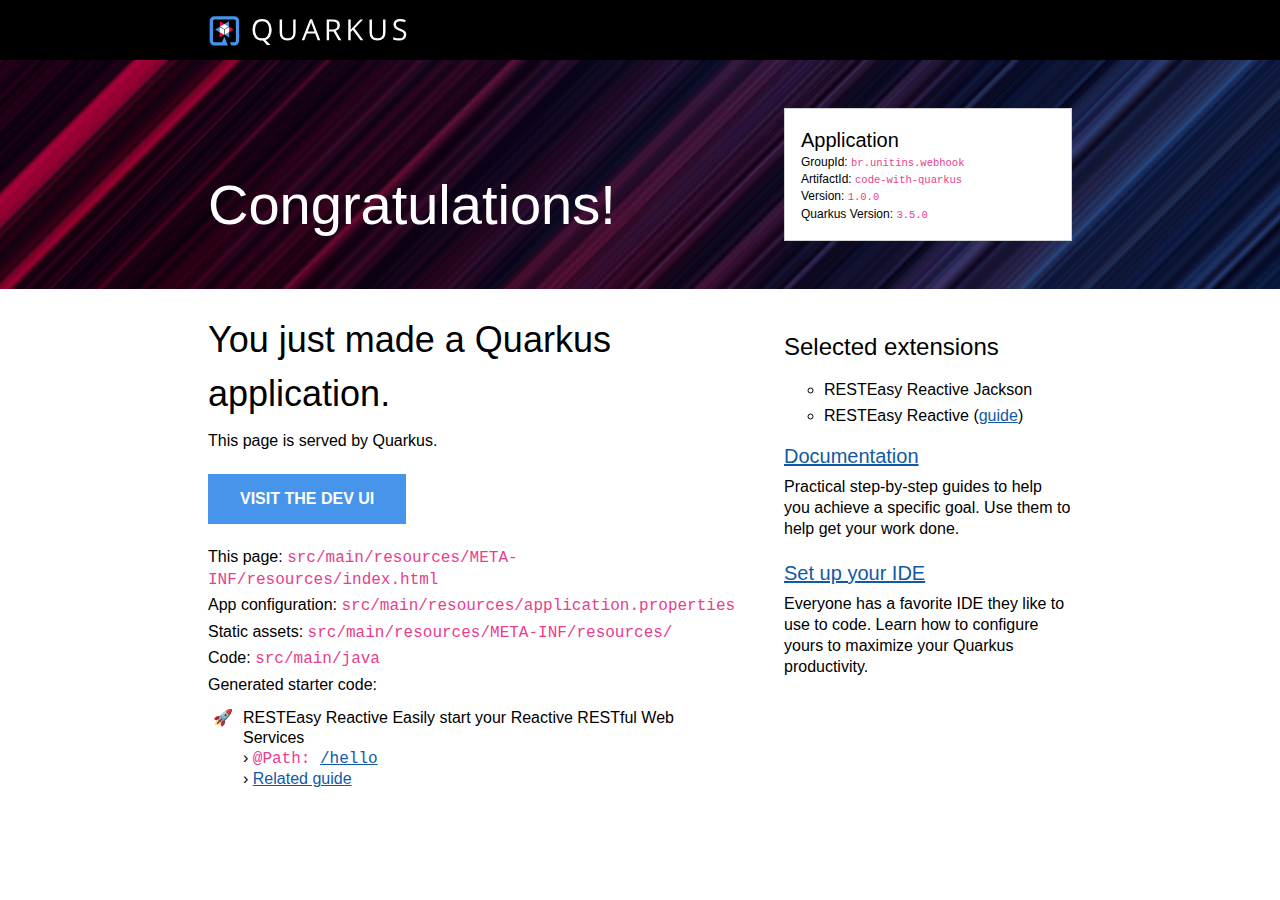
<file: src/main/resources/META-INF/resources/index.html>
<!DOCTYPE html>
<html lang="en">
    <head>
        <meta charset="UTF-8">
        <title>code-with-quarkus - 1.0.0</title>
        <style>
            body {
                margin: 0;
                font-family: Roboto, "Helvetica Neue", Arial, sans-serif;
            }
            code {
                font-family: "Courier New", monospace;
                color: #e83e8c;
                word-break: break-word;
            }
            h1, h2, h3, h4, h5, h6 {
                margin-bottom: 0.5rem;
                font-weight: 400;
                line-height: 1.5;
            }
            h1 { font-size: 2.25rem; }
            h2 { font-size: 1.6rem }
            h3 { font-size: 1.5rem }
            h4 { font-size: 1.4rem }
            h5 { font-size: 1.25rem }
            h6 { font-size: 1rem }
            p {
                padding: .15rem 0;
                margin: 0;
                line-height: 1.3rem;
            }
            a {
                text-decoration: underline;
                color: #1259A5;
            }
            a:hover, a:active { color: #c00; }
            .grid {
                display: grid;
                grid-template-columns: repeat(12, 1fr);
                clear: both;
            }
            .header-wrapper {
                padding: 0 13rem;
                background: black;
            }
            .banner-wrapper {
                padding: 0 13rem;
                background: url([data-uri]) repeat-x, #0D1C2C;
            }
            .content-wrapper {
                padding: 0 13rem;
                background: white;
            }
            .header {
                background-position: 0 1rem;
                min-height: 60px;
                grid-column: span 12;
            }
            #quarkus-logo-svg {
                width: 200px;
                height: 30px;
                padding-top: 1rem;
            }
            .banner {
                grid-column: span 12;
                padding: 2rem 0;
            }
            .callout {
                color: white;
                font-size: 3.5rem;
                margin: 0;
                padding-top: 5rem;
                grid-column: span 8;
            }
            .app-details {
                margin: 1rem 0;
                border: 1px solid lightgrey;
                padding: 1rem;
                background: white;
                font-size: .75rem;
                font-weight: 300;
                grid-column: span 4;
            }
            .app-details code { font-size: 87.5%; }
            .app-details ul {
                list-style-type: none;
                padding: 0;
                margin: 0;
            }
            .app-details ul li { margin-bottom: 0.2rem; }
            .app-details h5 {
                margin: 0;
                padding: 0;
            }
            .left-column {
                grid-column: span 8;
                padding-right: 3rem;
            }
            .left-column p {
                padding: .15rem 0;
                margin: 0;
                font-weight: 300;
            }
            .left-column ul {
                margin: 0;
                padding: 10px 0 0 25px;
                list-style-type: "\1F680";
                font-weight: 300;
            }
            .left-column li { padding-left: 10px; }
            .left-column .cta-button {
                margin: 20px 0;
                display: inline-block;
                padding: 1rem 2rem;
                background-color: #4695EB;
                font-weight: 600;
                color: white;
                text-decoration: none;
                text-transform: uppercase;
            }
            .right-column {
                grid-column: span 4;
                margin-top: 1rem;
                font-weight: 200;
            }
            .right-column h5 {
                padding: 1rem 0 .25rem 0;
                margin: 0;
                font-weight: 300;
            }
            .right-column h3 { font-weight: 400;}
            .right-column ul {
                margin: 0;
                list-style-type: circle;
            }
            .right-column li {
                padding: .5rem 0 0 0;
            }
            .provided-code {
                line-height: 20px;
            }
            .provided-code b {
                font-weight: 400;
                margin-bottom: 15px;
            }
            @media screen and (max-width: 1023px) {
                .header-wrapper {
                    padding: 0 1rem;
                    background: black;
                }
                .banner-wrapper { padding: 0 1rem; }
                .content-wrapper {
                    padding: 0 1rem;
                    background: white;
                }
                .left-column {
                    grid-column: span 12;
                }
                .right-column {
                    grid-column: span 12;
                    margin: 3rem 0;
                }
                .callout {
                    color: white;
                    font-size: 3.5rem;
                    margin: 0;
                    padding: 1rem 0;
                    grid-column: span 12;
                }
                .app-details {
                    margin: 1rem 0;
                    border: 1px solid lightgrey;
                    padding: 1rem;
                    background: white;
                    font-size: 1rem;
                    font-weight: 300;
                    grid-column: span 12;
                }
            }
        </style>
    </head>
    <body>
        <div class="header-wrapper">
            <div class="grid">
                <div class="header">
                    <svg id="quarkus-logo-svg" data-name="Quarkus Logo" xmlns="http://www.w3.org/2000/svg" viewBox="0 0 1280 195">
                        <defs>
                            <style>.cls-1 {
                                fill: #fff;
                            }

                            .cls-2 {
                                fill: #4695eb;
                            }

                            .cls-3 {
                                fill: #ff004a;
                            }</style>
                        </defs>
                        <title>quarkus_logo_horizontal_rgb_1280px_reverse</title>
                        <path class="cls-1"
                              d="M404,89.39q0,25.9-10.49,43.07a52.31,52.31,0,0,1-29.61,23.24l32.3,33.39H373.29l-26.45-30.44-5.11.19q-30,0-46.27-18.22T279.17,89.2q0-32.93,16.34-51.05T341.92,20q29.24,0,45.66,18.45T404,89.39Zm-108.14,0q0,27.39,11.74,41.55t34.11,14.15q22.56,0,34.07-14.11t11.51-41.59q0-27.21-11.47-41.27T341.92,34.05q-22.56,0-34.3,14.16T295.88,89.39Z"/>
                        <path class="cls-1"
                              d="M559.56,22.15V109.4q0,23.05-14,36.25T507,158.84q-24.51,0-37.92-13.29T455.7,109V22.15h15.78v88q0,16.88,9.28,25.91t27.29,9q17.16,0,26.45-9.08T543.78,110V22.15Z"/>
                        <path class="cls-1"
                              d="M703.6,157,686.7,114.1H632.31L615.6,157h-16L653.29,21.6h13.27L719.93,157Zm-21.82-57L666,58.21q-3.07-7.92-6.32-19.46a172.55,172.55,0,0,1-5.85,19.46l-16,41.78Z"/>
                        <path class="cls-1"
                              d="M777.19,100.92V157H761.4V22.15h37.23q25,0,36.89,9.5t11.93,28.59q0,26.74-27.29,36.16L857,157H838.35l-32.86-56.07Zm0-13.47h21.62q16.71,0,24.51-6.6t7.79-19.78q0-13.37-7.93-19.27T797.7,35.89H777.19Z"/>
                        <path class="cls-1"
                              d="M999.75,157H981.18L931.71,91.6l-14.2,12.54V157H901.73V22.15h15.78V89l61.54-66.87h18.66L943.13,80.72Z"/>
                        <path class="cls-1"
                              d="M1143.69,22.15V109.4q0,23.05-14,36.25t-38.52,13.19q-24.5,0-37.92-13.29T1039.82,109V22.15h15.78v88q0,16.88,9.28,25.91t27.29,9q17.17,0,26.46-9.08t9.28-26.06V22.15Z"/>
                        <path class="cls-1"
                              d="M1279,121.11q0,17.8-13,27.76t-35.28,10q-24.13,0-37.13-6.18V137.53a97.82,97.82,0,0,0,18.2,5.53,95.67,95.67,0,0,0,19.49,2q15.78,0,23.76-6t8-16.55q0-7-2.83-11.48t-9.46-8.26q-6.65-3.78-20.19-8.58-18.94-6.72-27.06-16t-8.12-24.07q0-15.58,11.79-24.81t31.18-9.22a92.55,92.55,0,0,1,37.22,7.37l-4.91,13.65q-16.82-7-32.68-7-12.53,0-19.58,5.35t-7.06,14.85q0,7,2.6,11.48t8.77,8.21q6.18,3.73,18.89,8.26,21.36,7.56,29.38,16.23T1279,121.11Z"/>
                        <polygon class="cls-2" points="126.05 34.6 96.61 51.59 126.05 68.59 126.05 34.6"/>
                        <polygon class="cls-3" points="67.17 34.6 67.17 68.59 96.61 51.59 67.17 34.6"/>
                        <polygon class="cls-1" points="126.05 68.59 96.61 51.59 67.17 68.59 96.61 85.59 126.05 68.59"/>
                        <polygon class="cls-2" points="36.13 88.36 65.57 105.36 65.57 71.37 36.13 88.36"/>
                        <polygon class="cls-3" points="65.57 139.35 95.01 122.36 65.57 105.36 65.57 139.35"/>
                        <polygon class="cls-1" points="65.57 71.37 65.57 105.36 95.01 122.36 95.01 88.36 65.57 71.37"/>
                        <polygon class="cls-2" points="127.65 139.35 127.65 105.36 98.21 122.36 127.65 139.35"/>
                        <polygon class="cls-3" points="157.09 88.36 127.65 71.37 127.65 105.36 157.09 88.36"/>
                        <polygon class="cls-1" points="98.21 122.36 127.65 105.36 127.65 71.37 98.21 88.36 98.21 122.36"/>
                        <path class="cls-2"
                              d="M160.5,1H32.72A31.81,31.81,0,0,0,1,32.72V160.5a31.81,31.81,0,0,0,31.72,31.72h87.51L96.61,134.85,79.48,171.07H32.72A10.71,10.71,0,0,1,22.15,160.5V32.72A10.71,10.71,0,0,1,32.72,22.15H160.5a10.71,10.71,0,0,1,10.57,10.57V160.5a10.71,10.71,0,0,1-10.57,10.57H132.77l8.71,21.15h19a31.81,31.81,0,0,0,31.72-31.72V32.72A31.81,31.81,0,0,0,160.5,1Z"/>
                    </svg>
                </div>
            </div>
        </div>
        <div class="banner-wrapper">
            <div class="grid">
                <div class="banner">
                    <div class="grid">
                        <div class="callout">Congratulations!</div>
                        <div class="app-details">
                            <h5>Application</h5>
                            <ul>
                                <li>GroupId: <code>br.unitins.webhook</code></li>
                                <li>ArtifactId: <code>code-with-quarkus</code></li>
                                <li>Version: <code>1.0.0</code></li>
                                <li>Quarkus Version: <code>3.5.0</code></li>
                            </ul>
                        </div>
                    </div>
                </div>
            </div>
        </div>
        <div class="content-wrapper">
            <div class="grid">
                <div class="left-column">
                    <h1>You just made a Quarkus application.</h1>
                    <p>This page is served by Quarkus.</p>
                    <a href="/q/dev-ui/" class="cta-button">Visit the Dev UI</a>
                    <p>This page: <code>src/main/resources/META-INF/resources/index.html</code></p>
                    <p>App configuration: <code>src/main/resources/application.properties</code></p>
                    <p>Static assets: <code>src/main/resources/META-INF/resources/</code></p>
                    <p>Code: <code>src/main/java</code></p>
                    <p>Generated starter code:</p>
                    <ul class="provided-code">
                                <li class="provided-code">
            <b>RESTEasy Reactive</b>&nbsp;Easily start your Reactive RESTful Web Services
            <br />&rsaquo; <code>@Path: <a href="/hello" class="path-link" target="_blank">/hello</a></code>
            <br />&rsaquo; <a href="https://quarkus.io/guides/getting-started-reactive#reactive-jax-rs-resources" class="guide-link" target="_blank">Related guide</a>
        </li>

                    </ul>
                </div>
                <div class="right-column">
                    <h3>Selected extensions</h3>
                    <ul>
                        <li title="Jackson serialization support for RESTEasy Reactive. This extension is not compatible with the quarkus-resteasy extension, or any of the extensions that depend on it">RESTEasy Reactive Jackson</li>
                        <li title="A Jakarta REST implementation utilizing build time processing and Vert.x. This extension is not compatible with the quarkus-resteasy extension, or any of the extensions that depend on it.">RESTEasy Reactive (<a href="https://quarkus.io/guides/resteasy-reactive" target="_blank">guide</a>)</li>
                    </ul>
                    <h5><a href="https://quarkus.io/guides/">Documentation</a></h5>
                    <p>Practical step-by-step guides to help you achieve a specific goal. Use them to help get your work
                        done.</p>
                    <h5><a href="https://quarkus.io/guides/gradle-tooling">Set up your IDE</a></h5>
                    <p>Everyone has a favorite IDE they like to use to code. Learn how to configure yours to maximize your
                        Quarkus productivity.</p>
                </div>
            </div>
        </div>
    </body>
</html>
</file>
